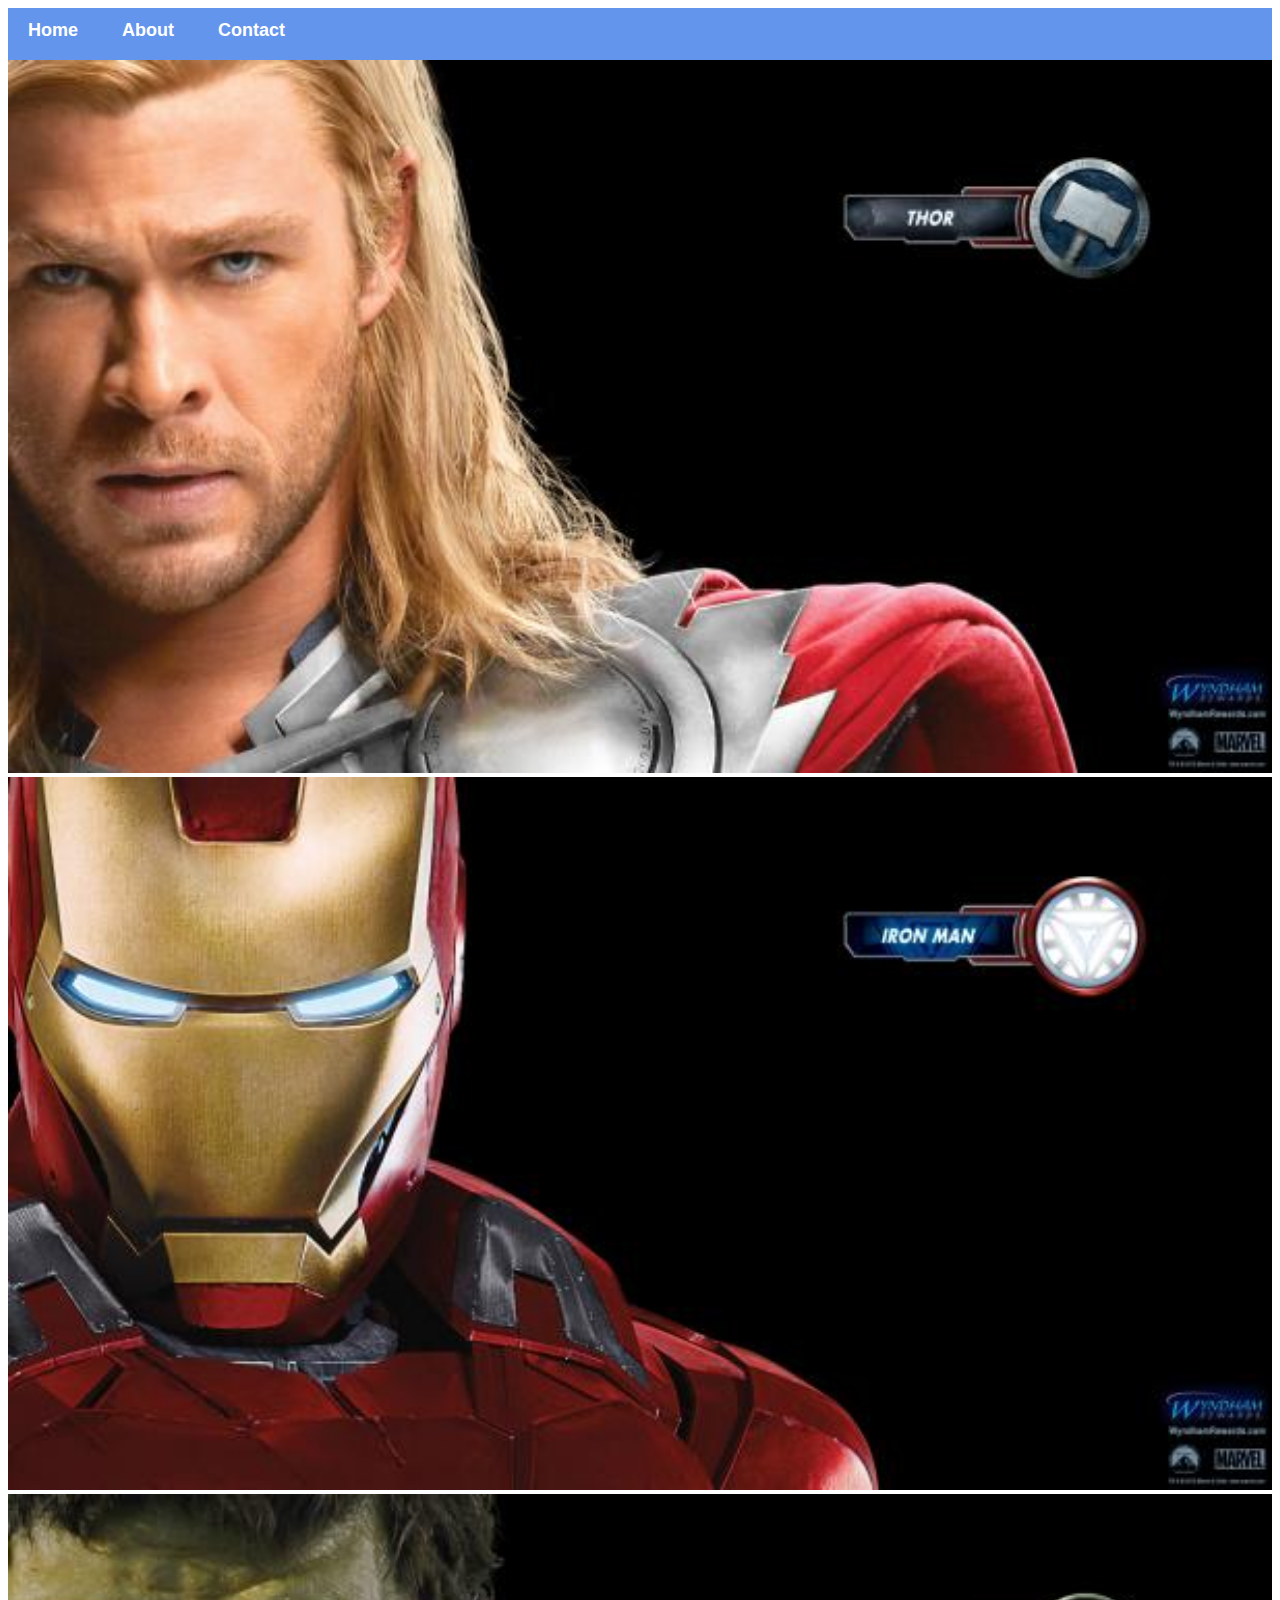
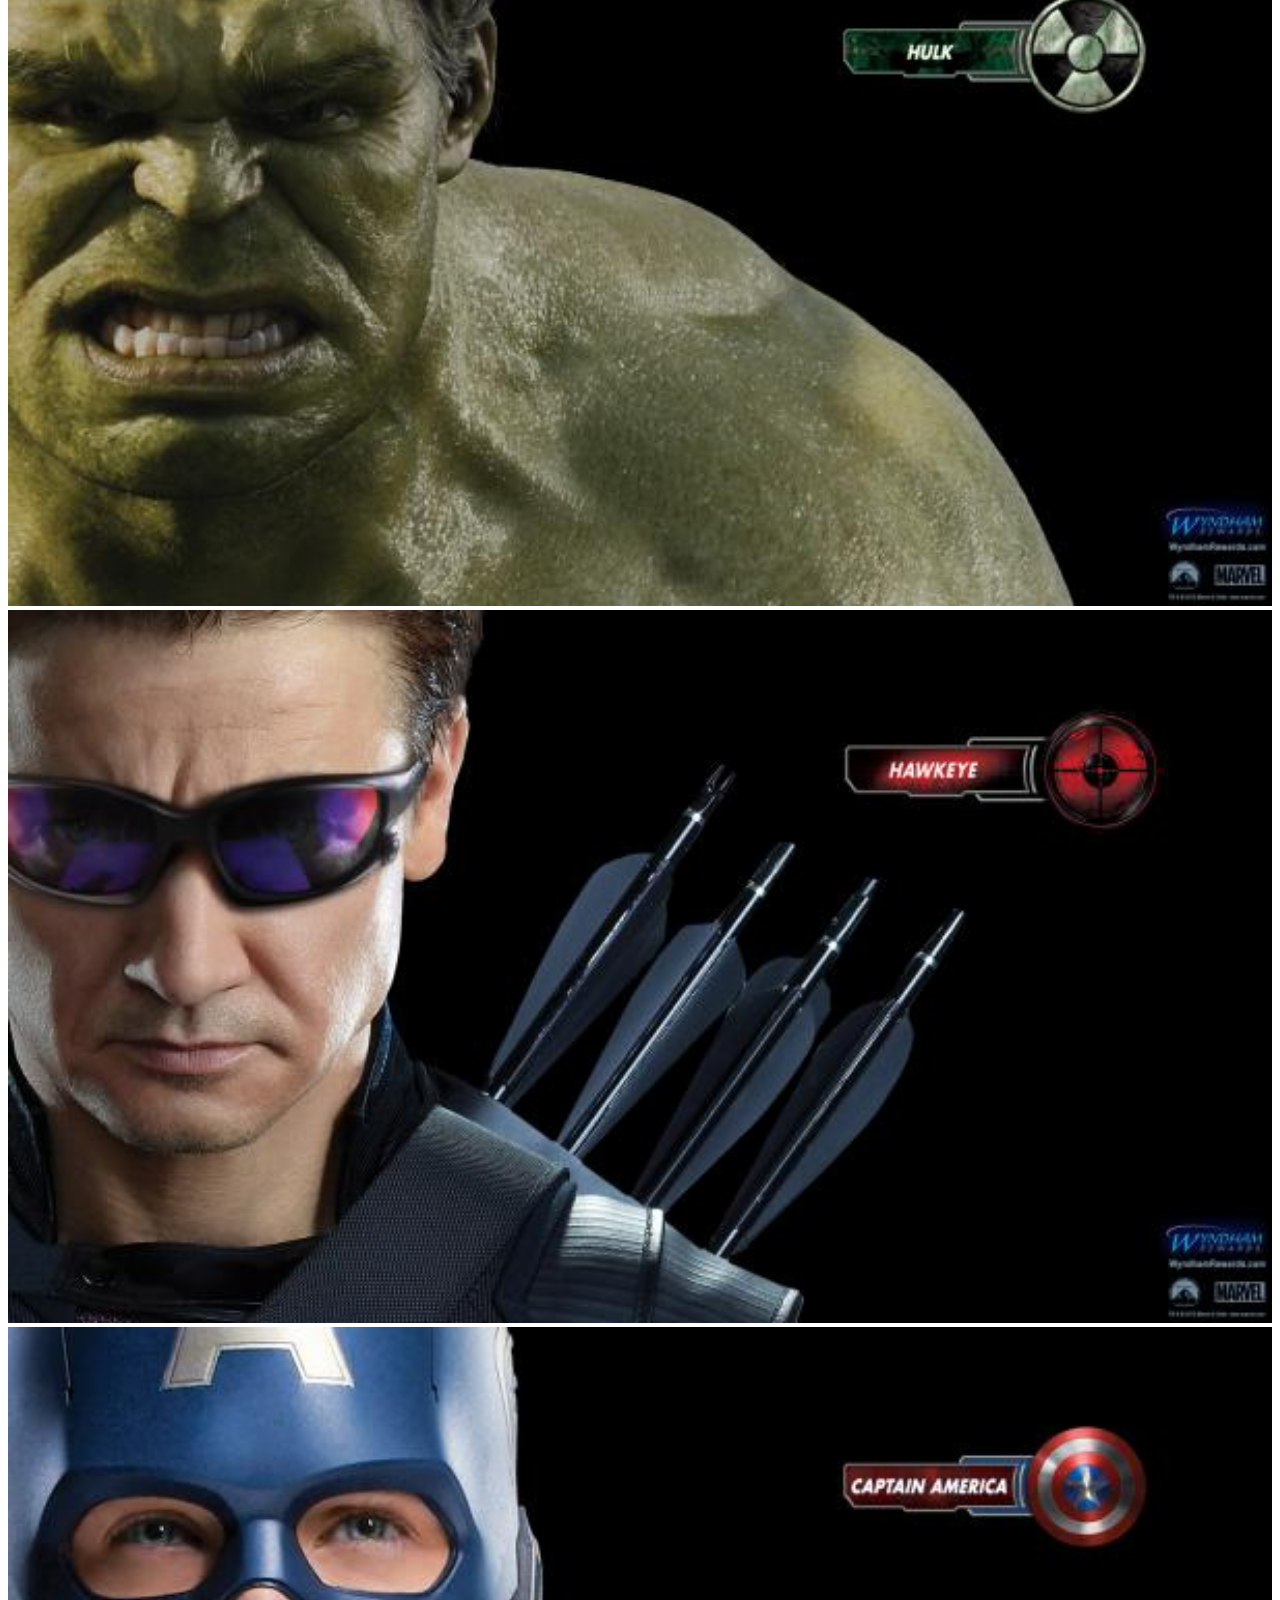
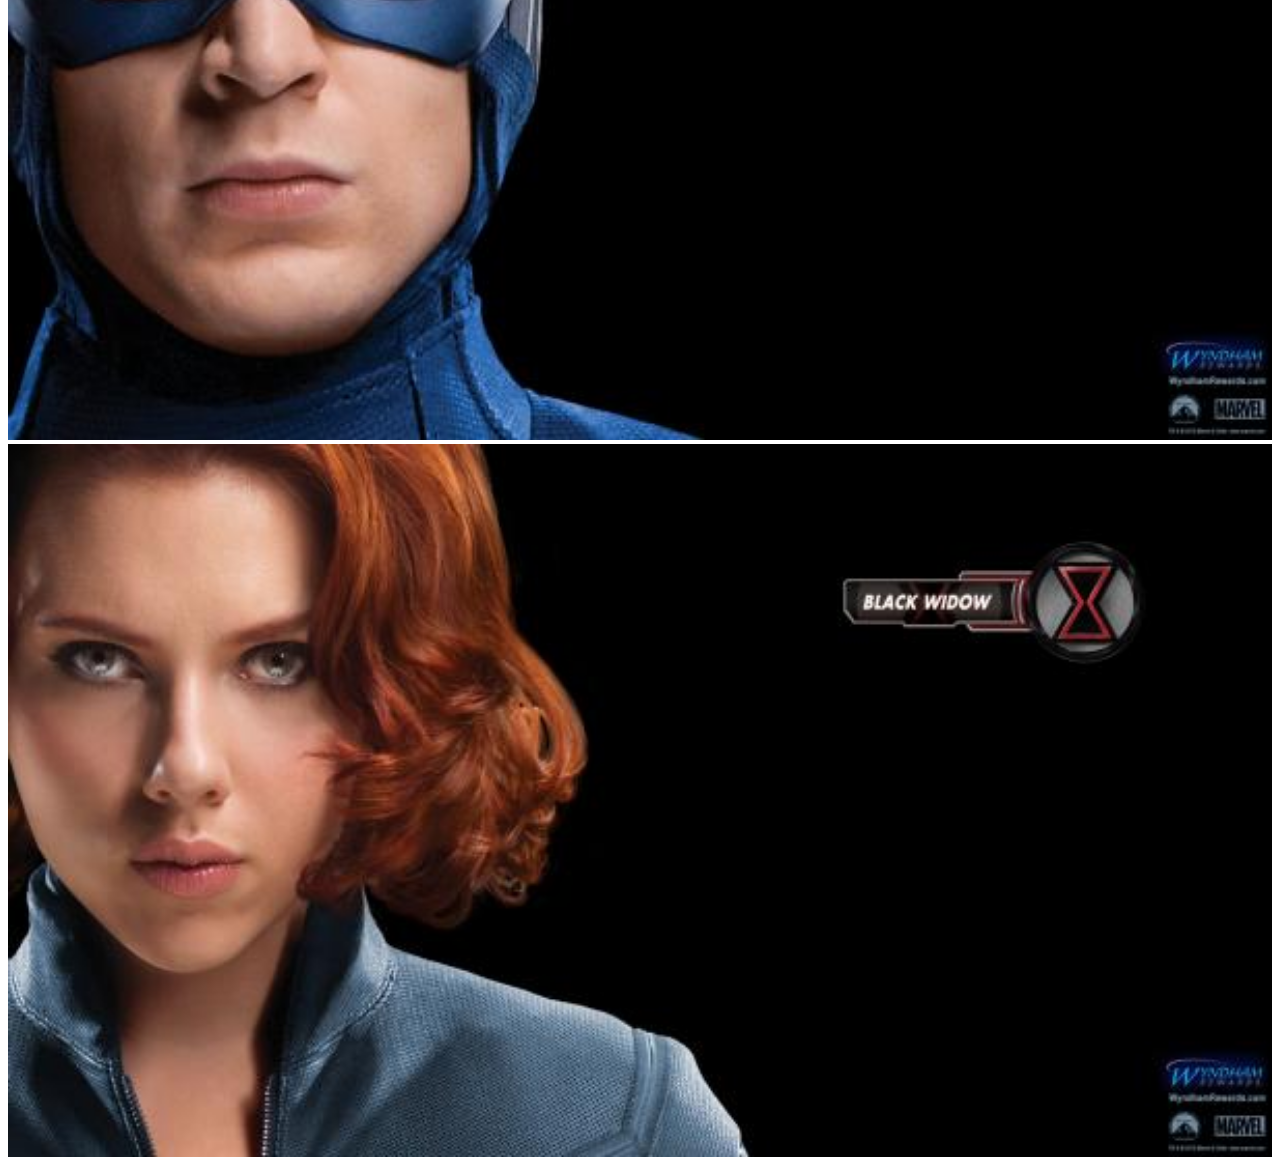
<file: index.html>
<!DOCTYPE html>
<html>
    <head>
        <link rel="stylesheet" href="style.css" >
    </head>

    <body>
        <div id="menu">
            <a href="index.html">Home</a>
            <a href="About.html">About</a>
            <a href="Contact.html">Contact</a>

        </div>

        <div class="Gallery">
            <a href="Avenger-1.html"><img src="images/avengers_01.jpg" /></a>
            <a href="Avenger-2.html"><img src="images/avengers_02.jpg" /></a>
            <a href="Avenger-3.html"><img src="images/avengers_03.jpg" /></a>
            <a href="Avenger-4.html"><img src="images/avengers_04.jpg" /></a>
            <a href="Avenger-5.html"><img src="images/avengers_05.jpg" /></a>
            <a href="Avenger-6.html"><img src="images/avengers_06.jpg" /></a>
        </div>
    </body>

</html>
</file>
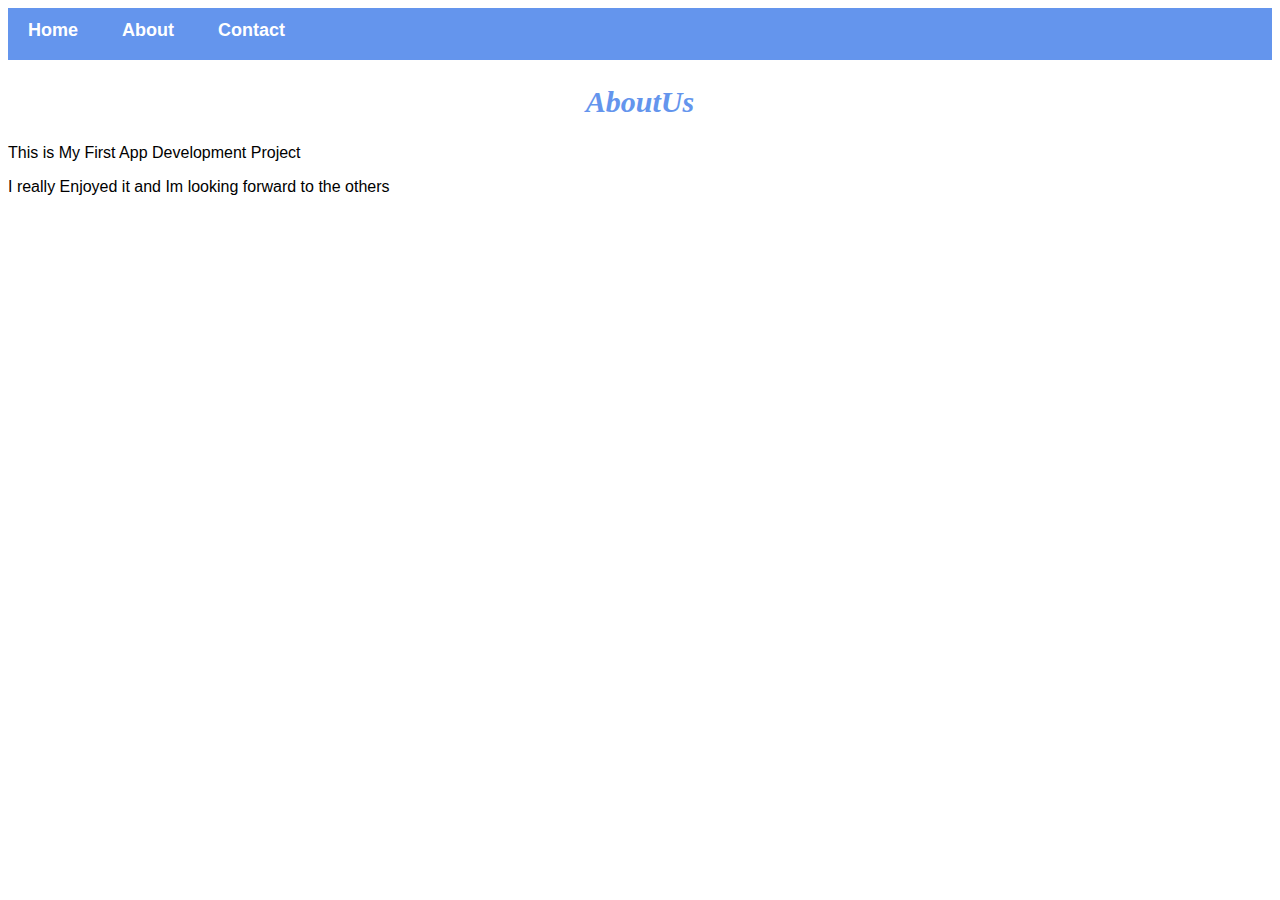
<file: About.html>
<!DOCTYPE html>
<html>
    <head>
        <link rel="stylesheet" href="style.css" >
    </head>

    <body>
        
         <div id="menu">
            <a href="index.html">Home</a>
            <a href="About.html">About</a>
            <a href="Contact.html">Contact</a>
        </div>

        <h2>AboutUs</h2>
        <p>This is My First App Development Project </p> 
        <p>I really Enjoyed it and Im looking forward to the others</p> 

    </body>
</html>
</file>
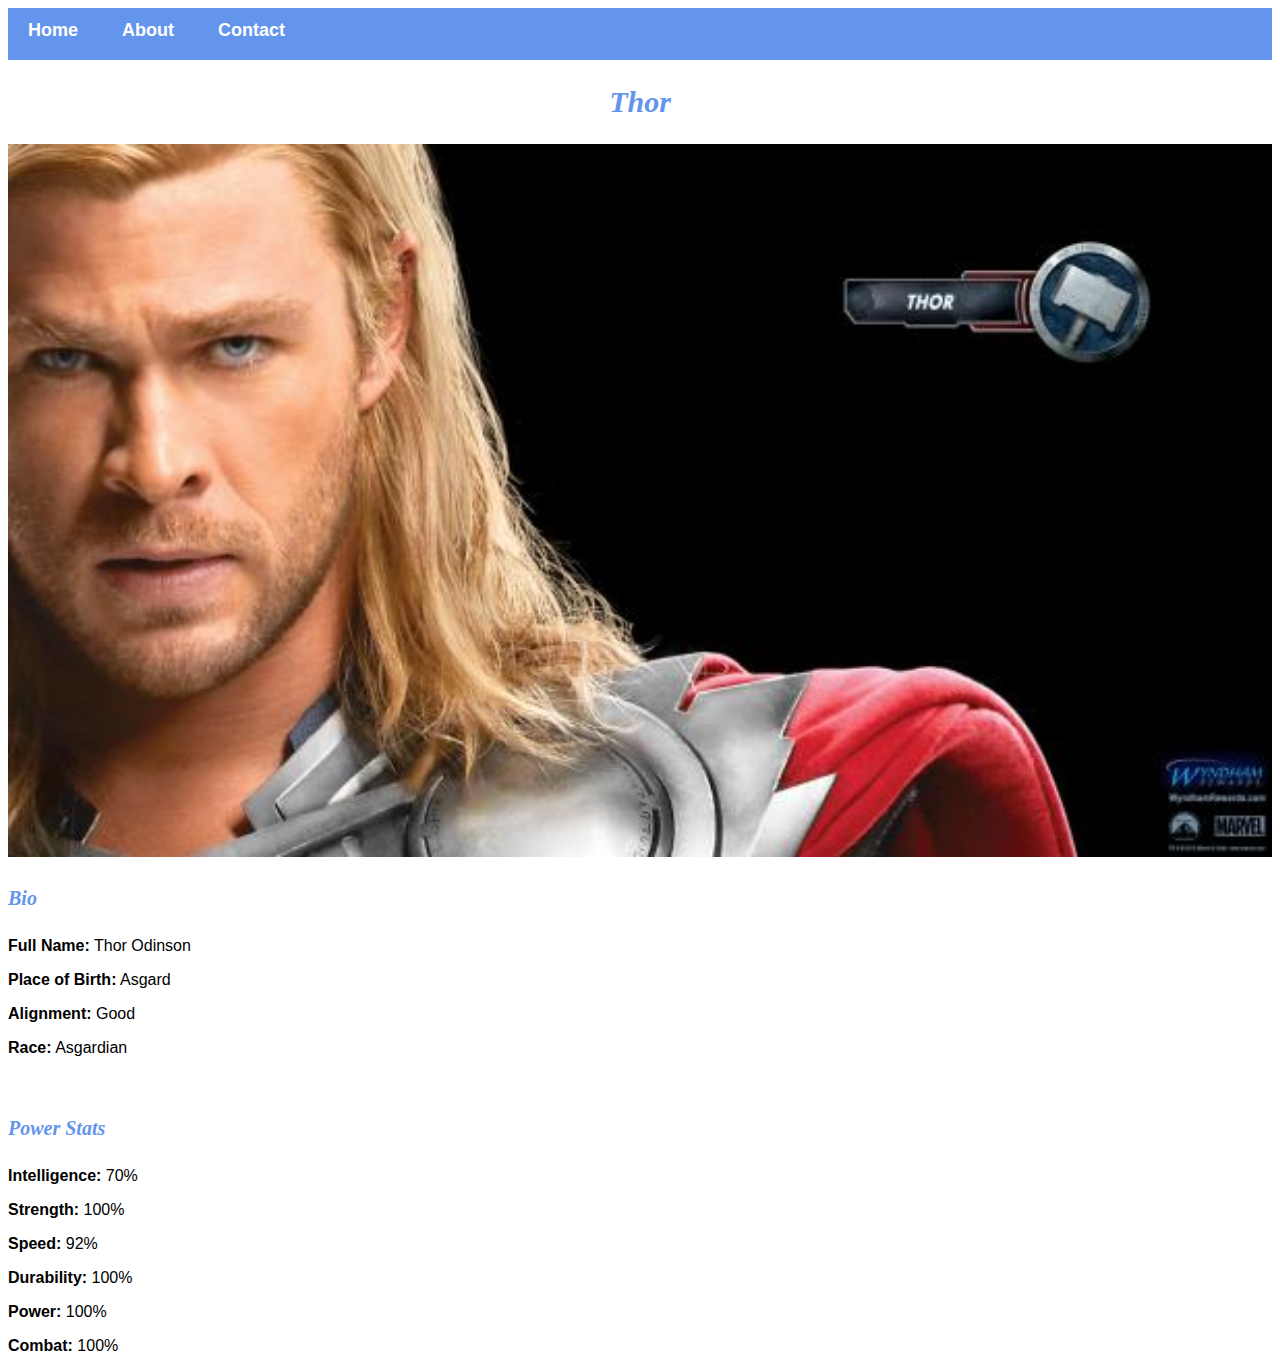
<file: Avenger-1.html>
<!DOCTYPE html>
<html>
    <head>
        <link rel="stylesheet" href="style.css" >
    </head>
    <body>

         <div id="menu">
            <a href="index.html">Home</a>
            <a href="About.html">About</a>
            <a href="Contact.html">Contact</a>
        </div>

        <h2>Thor</h2>
        <div class="Gallery">
           <img src="images/avengers_01.jpg" />    
        </div>

        <h4>Bio</h4>
        <p><b>Full Name:</b> Thor Odinson</p>
        <p><b>Place of Birth:</b> Asgard</p>
        <p><b>Alignment:</b> Good</p>
        <p><b>Race:</b> Asgardian</p>

        <br>

        <h4>Power Stats</h4>
        <p><b>Intelligence:</b> 70%</p>
        <p><b>Strength:</b> 100%</p>
        <p><b>Speed:</b> 92%</p>
        <p><b>Durability:</b> 100%</p>
        <p><b>Power:</b> 100%</p>
        <p><b>Combat:</b> 100%</p>

    </body>
</html>
</file>
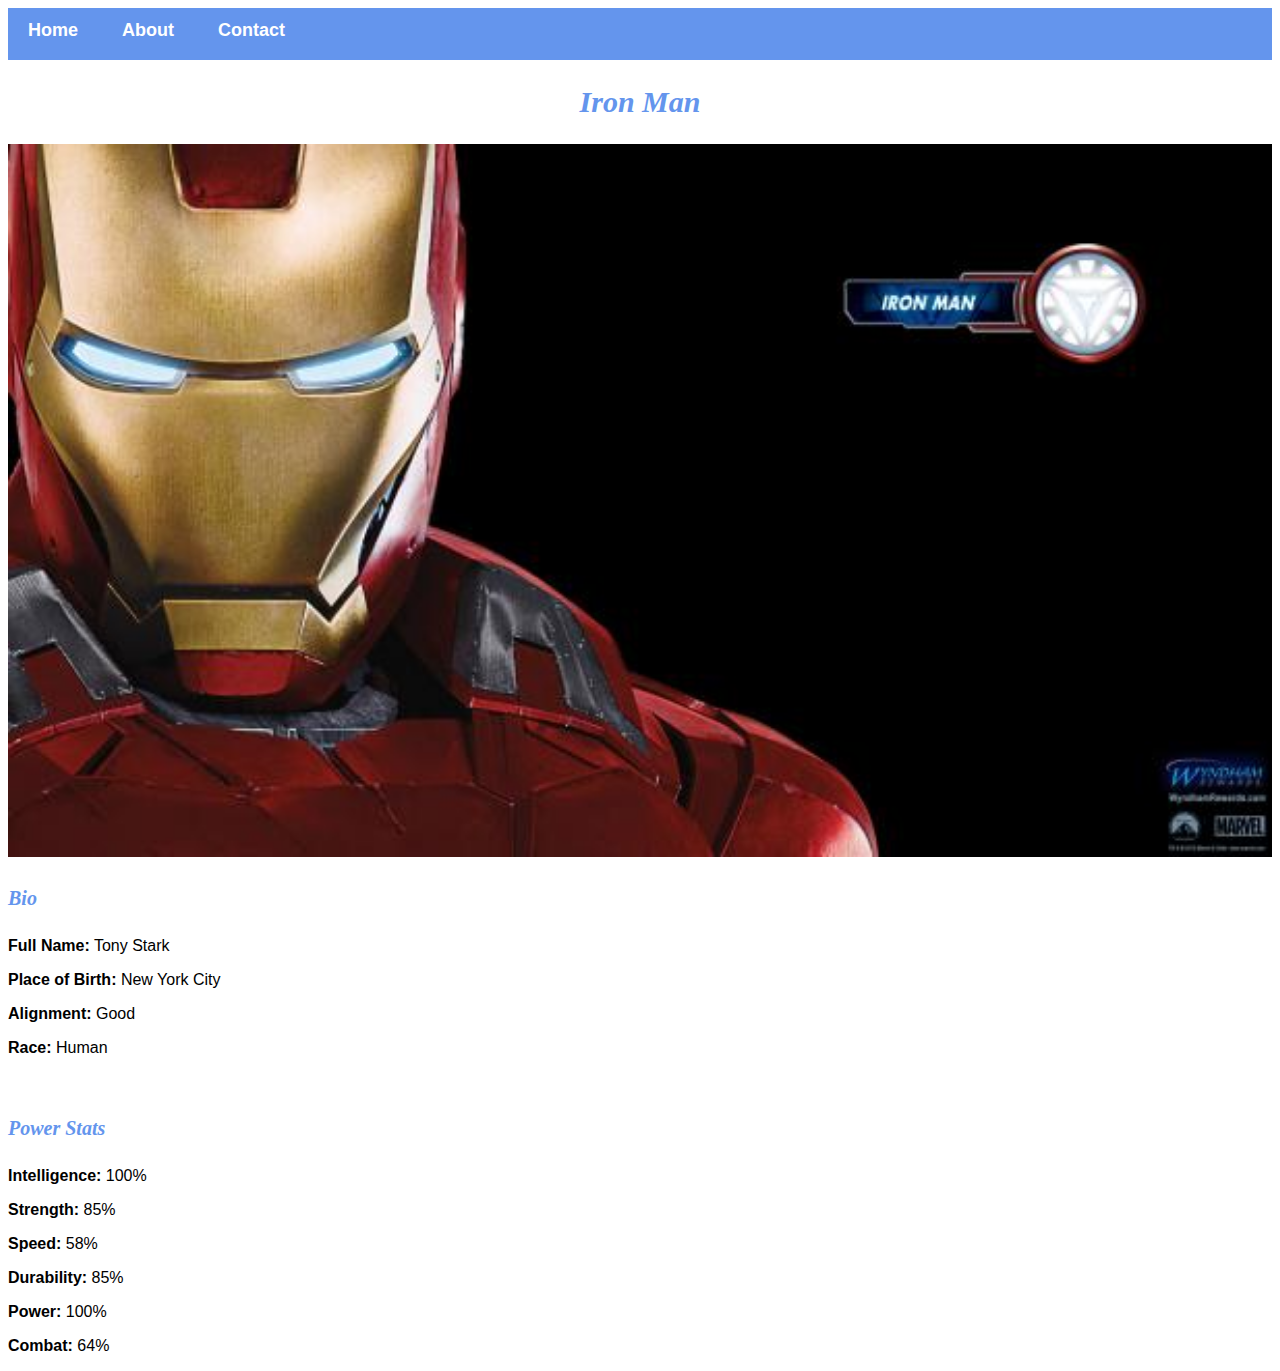
<file: Avenger-2.html>
<!DOCTYPE html>
<html>
    <head>
        <link rel="stylesheet" href="style.css" >
    </head>
    <body>

         <div id="menu">
            <a href="index.html">Home</a>
            <a href="About.html">About</a>
            <a href="Contact.html">Contact</a>
        </div>

        <h2>Iron Man</h2>
        <div class="Gallery">
           <img src="images/avengers_02.jpg" />    
        </div>

        <h4>Bio</h4>
        <p><b>Full Name:</b> Tony Stark</p>
        <p><b>Place of Birth:</b> New York City</p>
        <p><b>Alignment:</b> Good</p>
        <p><b>Race:</b> Human</p>

        <br>

        <h4>Power Stats</h4>
        <p><b>Intelligence:</b> 100%</p>
        <p><b>Strength:</b> 85%</p>
        <p><b>Speed:</b> 58%</p>
        <p><b>Durability:</b> 85%</p>
        <p><b>Power:</b> 100%</p>
        <p><b>Combat:</b> 64%</p>

    </body>
</html>
</file>
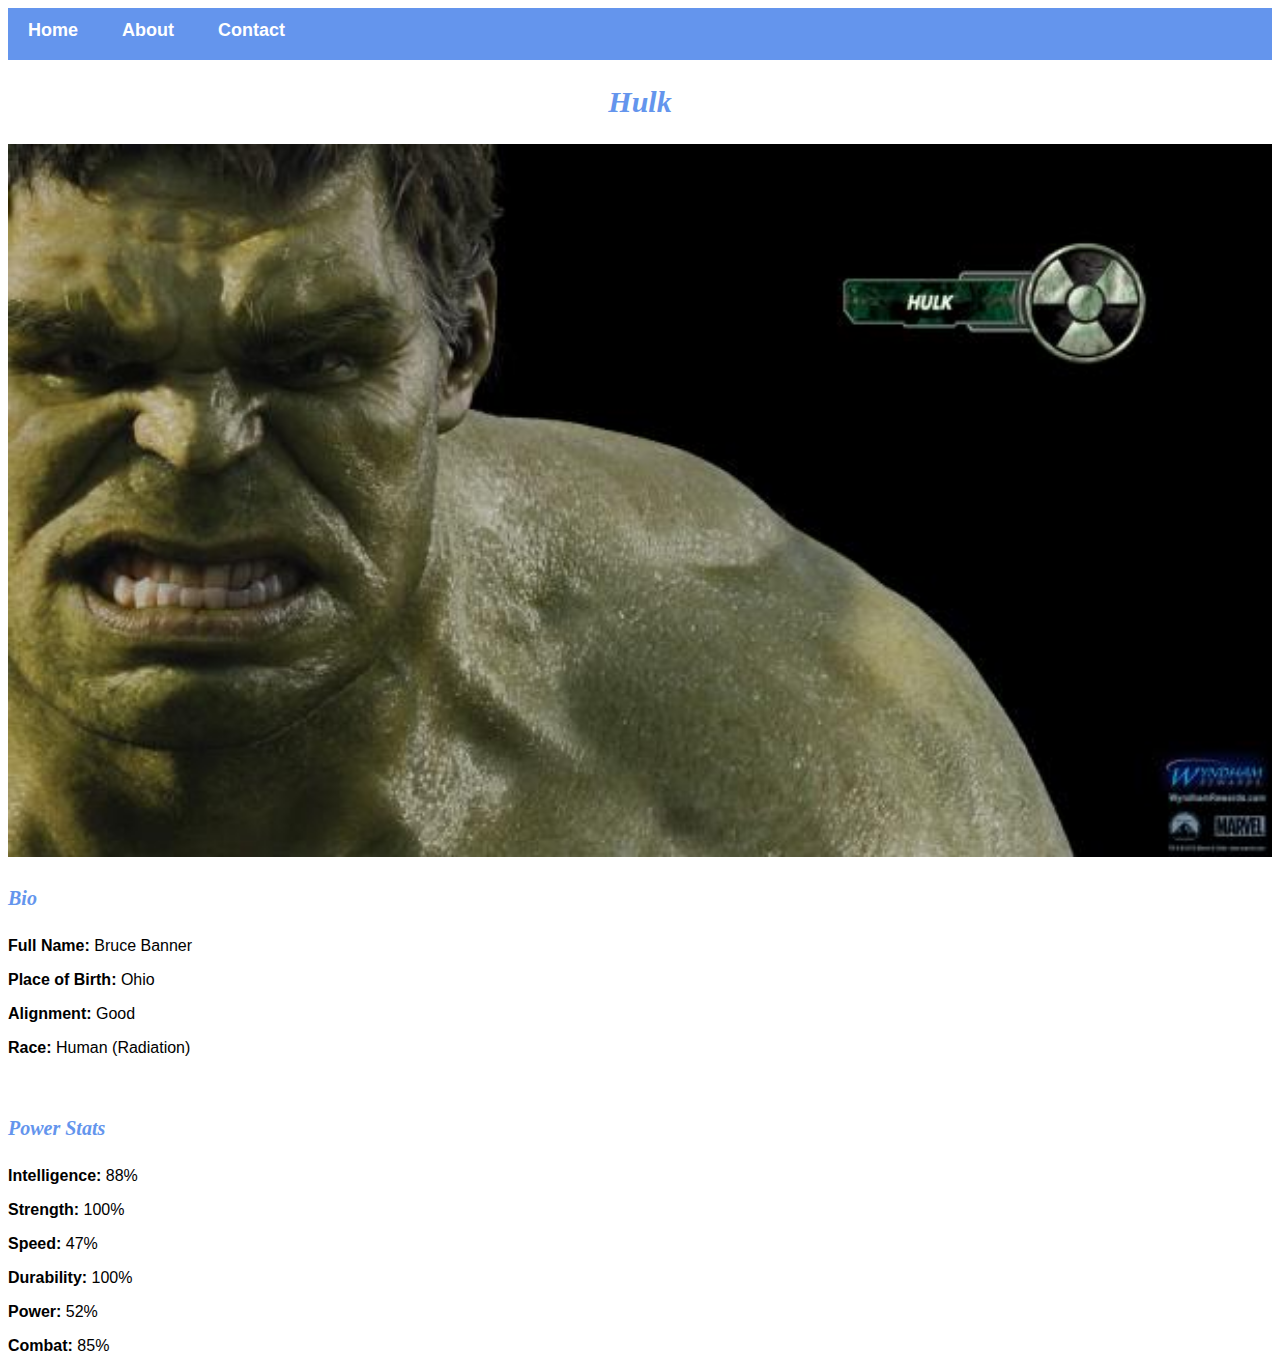
<file: Avenger-3.html>
<!DOCTYPE html>
<html>
    <head>
        <link rel="stylesheet" href="style.css" >
    </head>
    <body>

         <div id="menu">
            <a href="index.html">Home</a>
            <a href="About.html">About</a>
            <a href="Contact.html">Contact</a>
        </div>

        <h2>Hulk</h2>
        <div class="Gallery">
           <img src="images/avengers_03.jpg" />    
        </div>

        <h4>Bio</h4>
        <p><b>Full Name:</b> Bruce Banner</p>
        <p><b>Place of Birth:</b> Ohio</p>
        <p><b>Alignment:</b> Good</p>
        <p><b>Race:</b> Human (Radiation)</p>

        <br>

        <h4>Power Stats</h4>
        <p><b>Intelligence:</b> 88%</p>
        <p><b>Strength:</b> 100%</p>
        <p><b>Speed:</b> 47%</p>
        <p><b>Durability:</b> 100%</p>
        <p><b>Power:</b> 52%</p>
        <p><b>Combat:</b> 85%</p>

    </body>
</html>
</file>
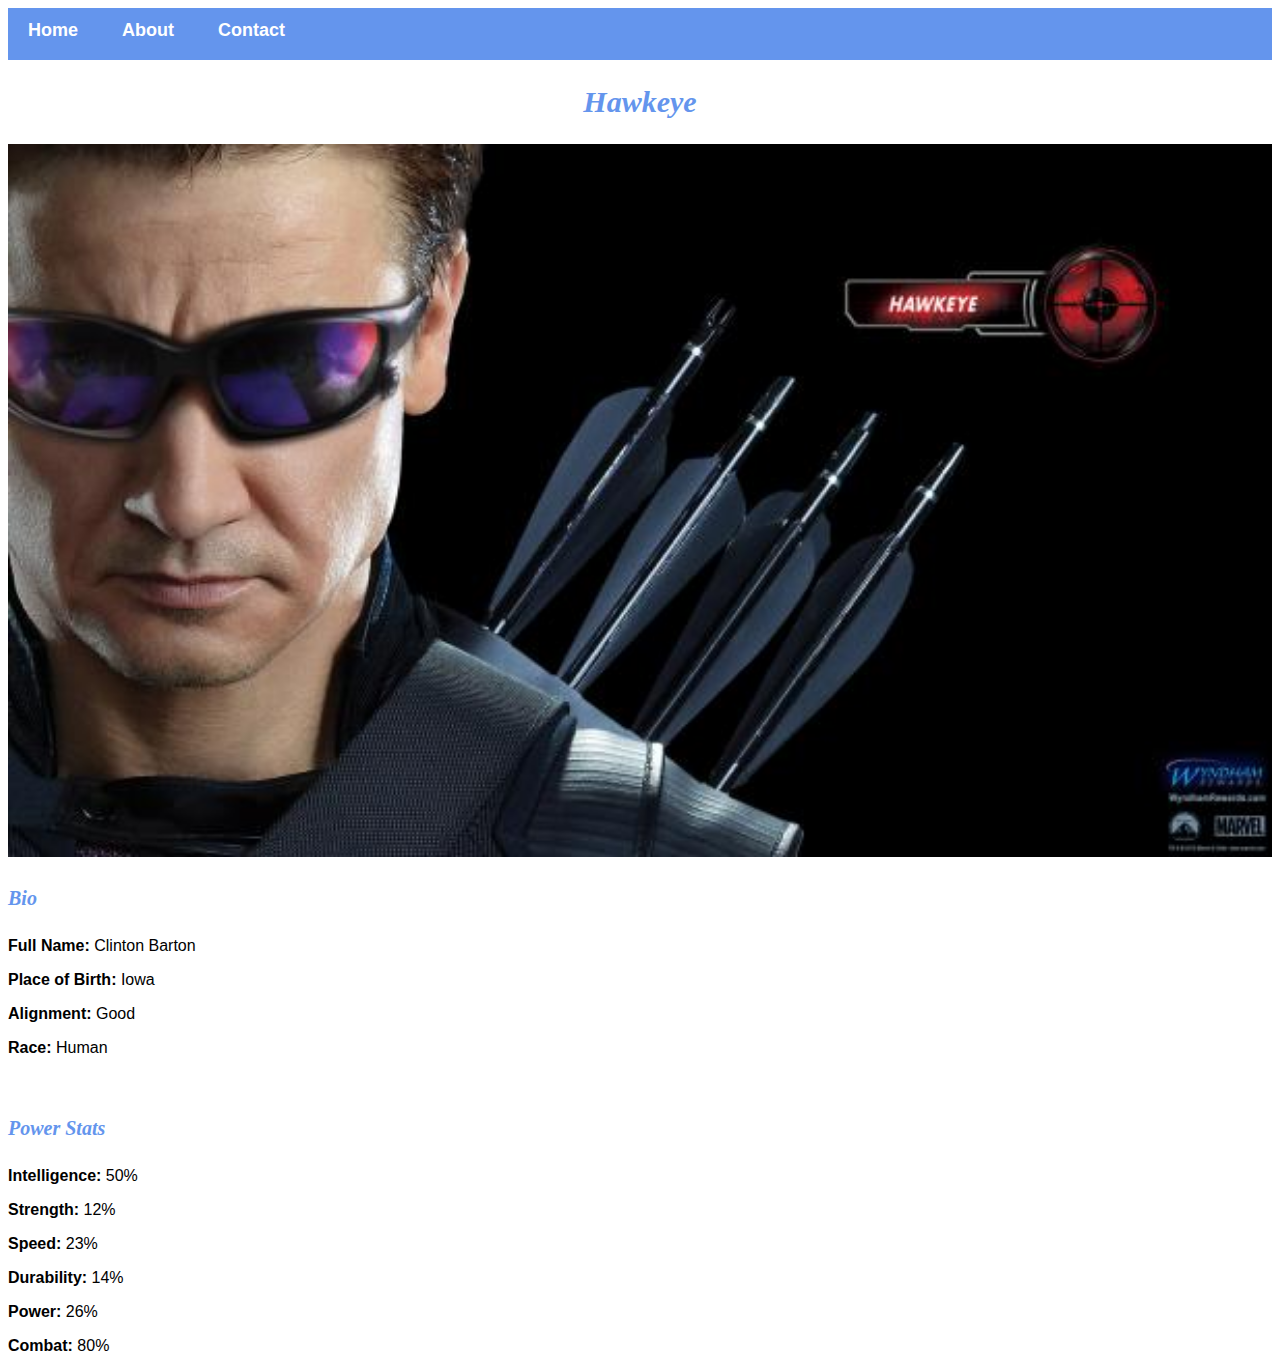
<file: Avenger-4.html>
<!DOCTYPE html>
<html>
    <head>
        <link rel="stylesheet" href="style.css" >
    </head>
    <body>

         <div id="menu">
            <a href="index.html">Home</a>
            <a href="About.html">About</a>
            <a href="Contact.html">Contact</a>
        </div>

        <h2>Hawkeye</h2>
        <div class="Gallery">
           <img src="images/avengers_04.jpg" />    
        </div>

        <h4>Bio</h4>
        <p><b>Full Name:</b> Clinton Barton</p>
        <p><b>Place of Birth:</b> Iowa</p>
        <p><b>Alignment:</b> Good</p>
        <p><b>Race:</b> Human </p>

        <br>

        <h4>Power Stats</h4>
        <p><b>Intelligence:</b> 50%</p>
        <p><b>Strength:</b> 12%</p>
        <p><b>Speed:</b> 23%</p>
        <p><b>Durability:</b> 14%</p>
        <p><b>Power:</b> 26%</p>
        <p><b>Combat:</b> 80%</p>

    </body>
</html>
</file>
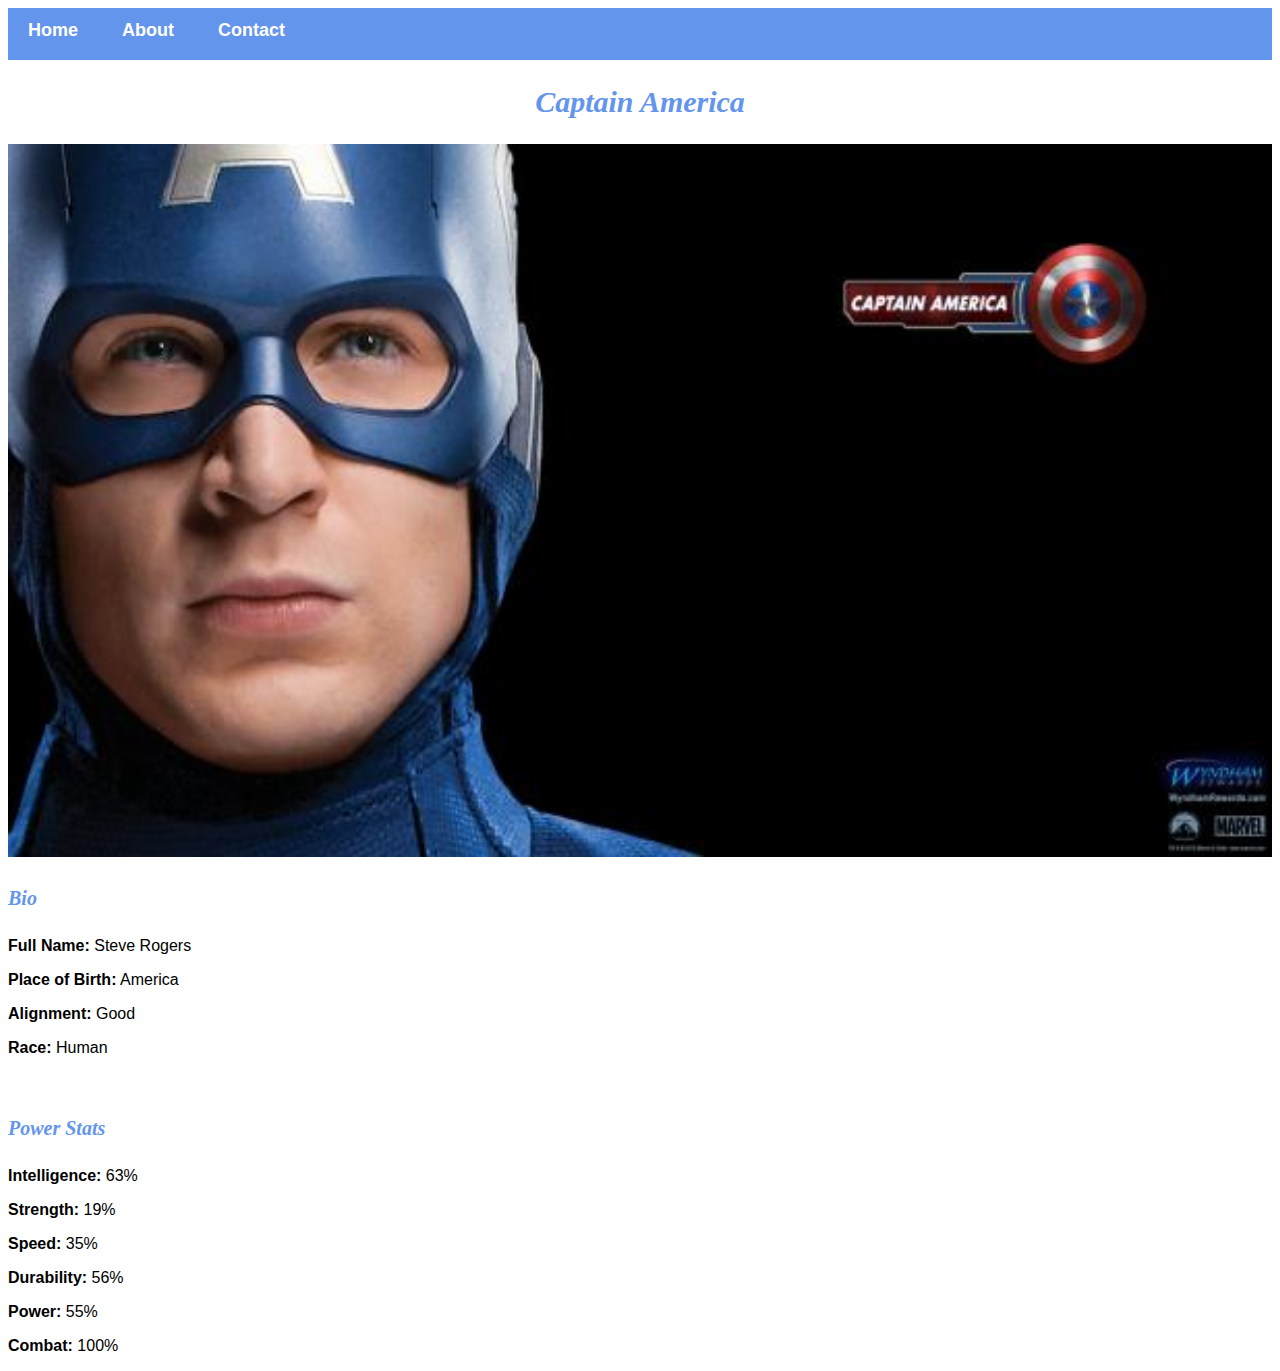
<file: Avenger-5.html>
<!DOCTYPE html>
<html>
    <head>
        <link rel="stylesheet" href="style.css" >
    </head>
    <body>

         <div id="menu">
            <a href="index.html">Home</a>
            <a href="About.html">About</a>
            <a href="Contact.html">Contact</a>
        </div>

        <h2>Captain America</h2>
        <div class="Gallery">
           <img src="images/avengers_05.jpg" />    
        </div>

        <h4>Bio</h4>
        <p><b>Full Name:</b> Steve Rogers</p>
        <p><b>Place of Birth:</b> America</p>
        <p><b>Alignment:</b> Good</p>
        <p><b>Race:</b> Human </p>

        <br>

        <h4>Power Stats</h4>
        <p><b>Intelligence:</b> 63%</p>
        <p><b>Strength:</b> 19%</p>
        <p><b>Speed:</b> 35%</p>
        <p><b>Durability:</b> 56%</p>
        <p><b>Power:</b> 55%</p>
        <p><b>Combat:</b> 100%</p>

    </body>
</html>
</file>
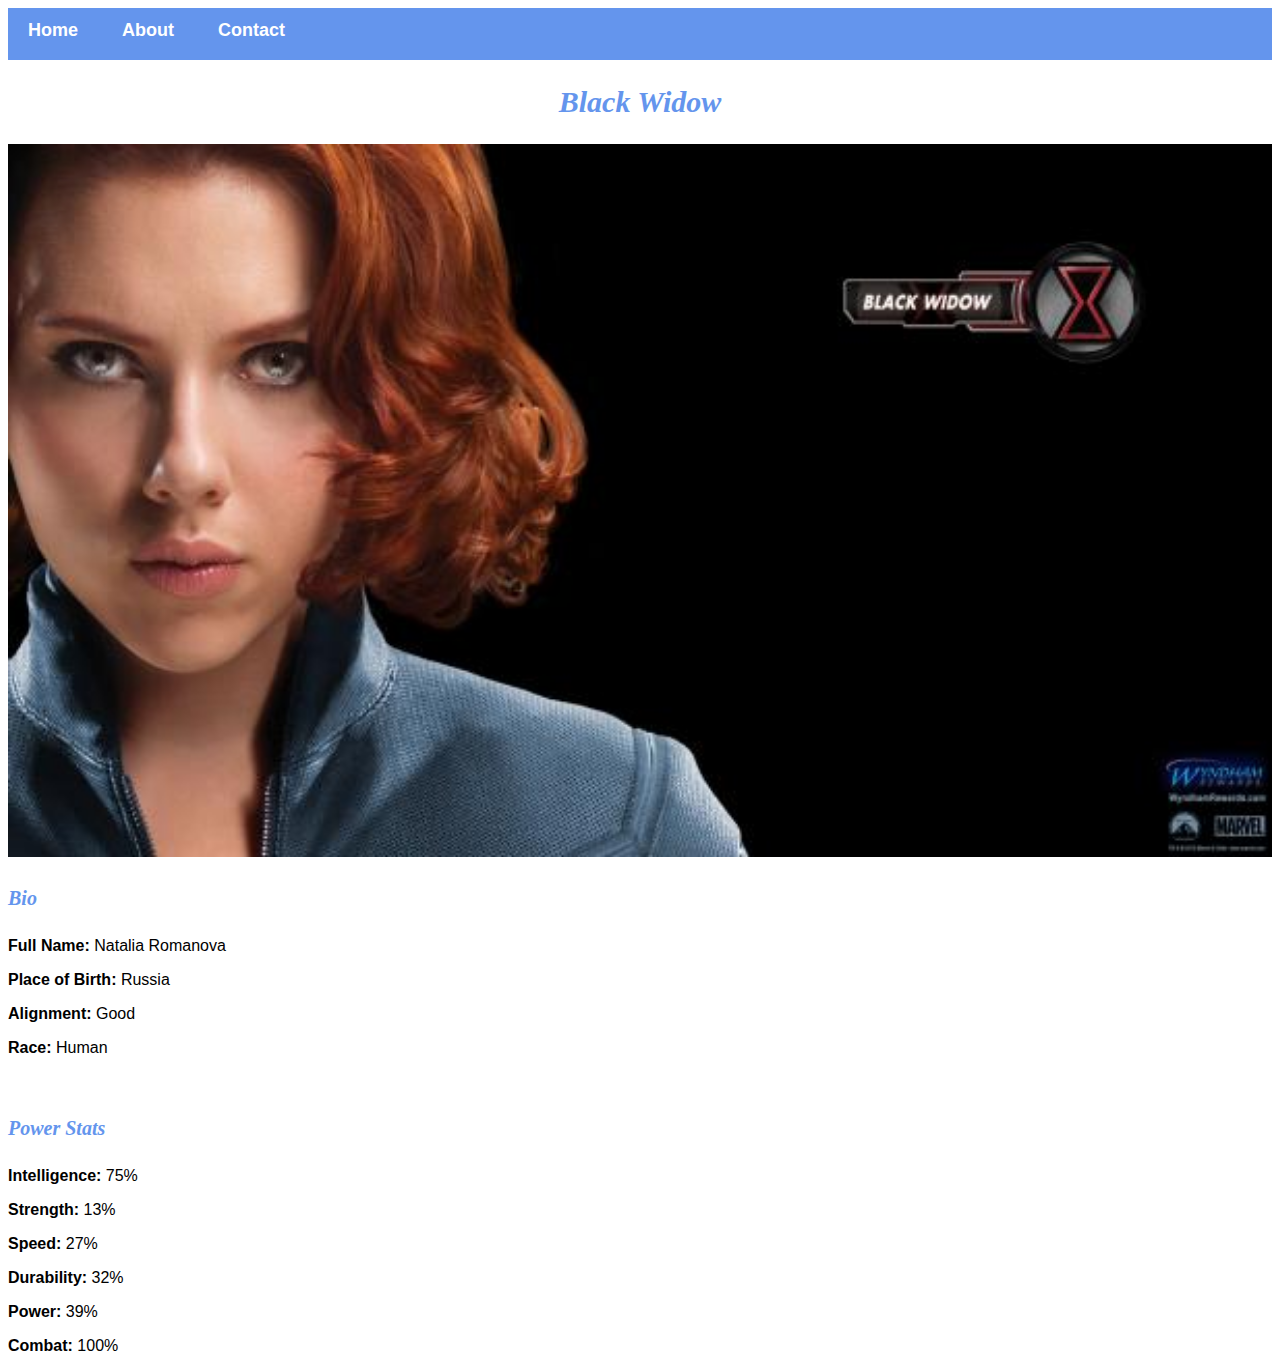
<file: Avenger-6.html>
<!DOCTYPE html>
<html>
    <head>
        <link rel="stylesheet" href="style.css" >
    </head>
    <body>

         <div id="menu">
            <a href="index.html">Home</a>
            <a href="About.html">About</a>
            <a href="Contact.html">Contact</a>
        </div>

        <h2>Black Widow</h2>
        <div class="Gallery">
           <img src="images/avengers_06.jpg" />    
        </div>

        <h4>Bio</h4>
        <p><b>Full Name:</b> Natalia Romanova</p>
        <p><b>Place of Birth:</b> Russia</p>
        <p><b>Alignment:</b> Good</p>
        <p><b>Race:</b> Human </p>

        <br>

        <h4>Power Stats</h4>
        <p><b>Intelligence:</b> 75%</p>
        <p><b>Strength:</b> 13%</p>
        <p><b>Speed:</b> 27%</p>
        <p><b>Durability:</b> 32%</p>
        <p><b>Power:</b> 39%</p>
        <p><b>Combat:</b> 100%</p>

    </body>
</html>
</file>
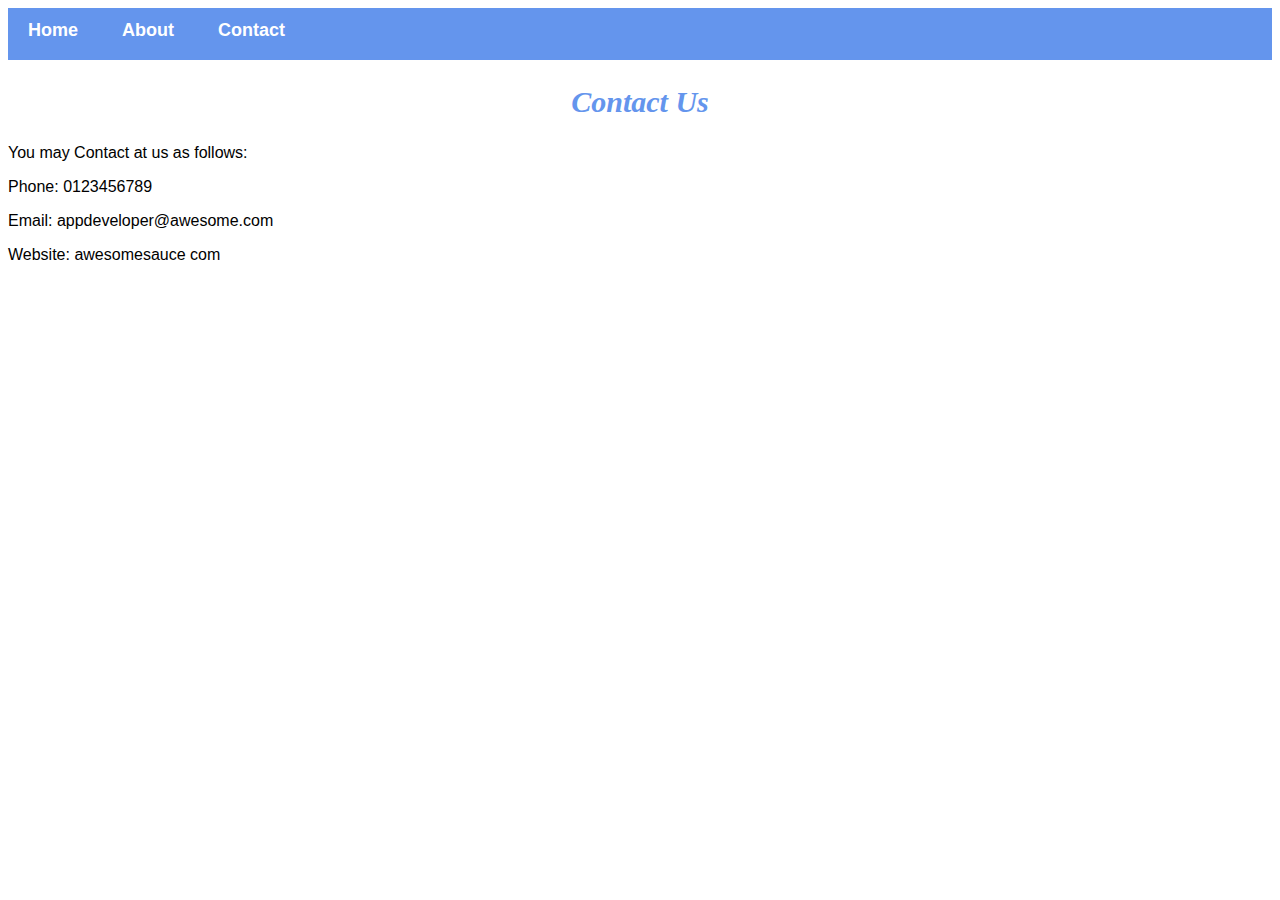
<file: Contact.html>
<!DOCTYPE html>
<html>
    <head>
        <link rel="stylesheet" href="style.css" >
    </head>
    <body>
         <div id="menu">
            <a href="index.html">Home</a>
            <a href="About.html">About</a>
            <a href="Contact.html">Contact</a>
        </div>
        
        <h2>Contact Us</h2>
        <p>You may Contact at us as follows: </p>
        <p>Phone: 0123456789</p>   
        <p>Email: appdeveloper@awesome.com</p>    
        <p>Website: awesomesauce com</p>

    </body>
</html>
</file>
<file: style.css>
.Gallery img{
    width: 100%;
}

h2{
    font-family: Impact, fantasy;
    text-align: center;
    font-size: 30px;
    color: cornflowerblue;
    font-style: italic;
}

h4{
    font-family: Impact, fantasy;
    font-size: 20px;
    color: cornflowerblue;
    font-style: italic;
}

p{
    font-family: Arial, Helvetica, sans-serif;
}

#menu{
    width: 100%;
    height: 40px;
    background-color: cornflowerblue;
    padding-top: 12px;

}

#menu a{
    color: white;
    font-family: Arial, Helvetica, sans-serif;
    font-size: 18px;
    text-decoration: none;
    font-weight: 800;

    padding-left: 20px;
    padding-right:20px;

}

#menu a:hover{
    color: #5077bd;
}
</file>
